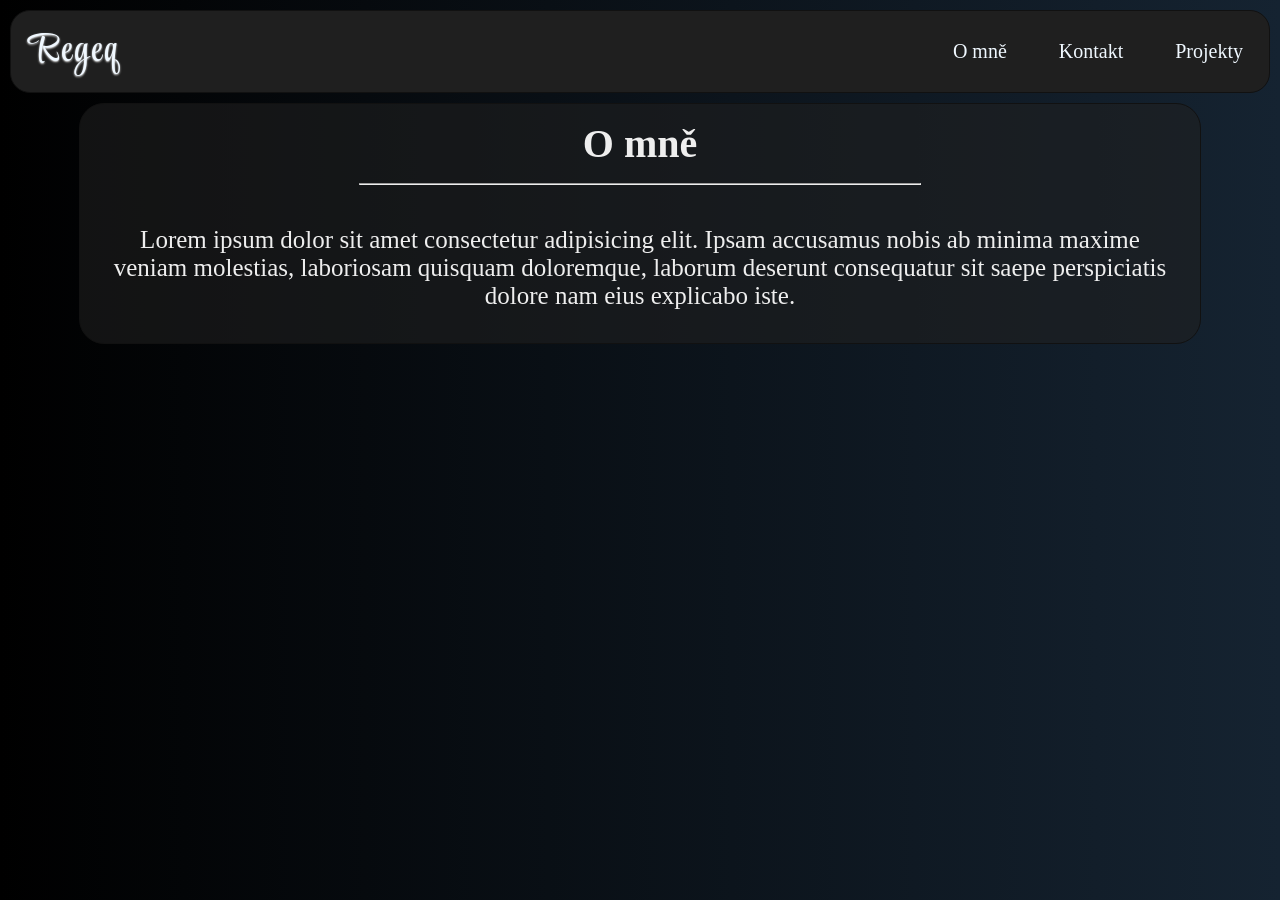
<file: index.html>
<!DOCTYPE html>
<html lang="en">
<head>
    <meta charset="UTF-8">
    <meta name="viewport" content="width=device-width, initial-scale=1.0">

    <link rel="stylesheet" href="styles.css">
    <link rel="preconnect" href="https://fonts.googleapis.com">
    <link rel="preconnect" href="https://fonts.gstatic.com" crossorigin>
    <link href="https://fonts.googleapis.com/css2?family=Lato:ital,wght@0,100;0,300;0,400;0,700;0,900;1,100;1,300;1,400;1,700;1,900&family=Libre+Baskerville:ital,wght@0,400..700;1,400..700&family=Roboto:ital,wdth@0,75..100;1,75..100&family=Source+Code+Pro:ital,wght@0,200..900;1,200..900&family=Source+Sans+3:ital,wght@0,200..900;1,200..900&family=Source+Serif+4:ital,opsz,wght@0,8..60,200..900;1,8..60,200..900&family=Style+Script&display=swap" rel="stylesheet">
    
    <title>Regeq</title>
</head>
<body>
    <nav class="navbar">    
        <h1 class="logo">Regeq</h1>

        <div class="links">
            <a href="#about">O mně</a>
            <a href="#contact">Kontakt</a>
            <a href="projects/projects.html">Projekty</a>
        </div>
    </nav>

    <main>
        <div class="main-content">
            <h2 id="about">O mně</h2>
            <hr style="width:50%">
            <p>Lorem ipsum dolor sit amet consectetur adipisicing elit. Ipsam accusamus nobis ab minima maxime veniam molestias, laboriosam quisquam doloremque, laborum deserunt consequatur sit saepe perspiciatis dolore nam eius explicabo iste.</p>
        </div>
    </main>

</body>
</html>
</file>
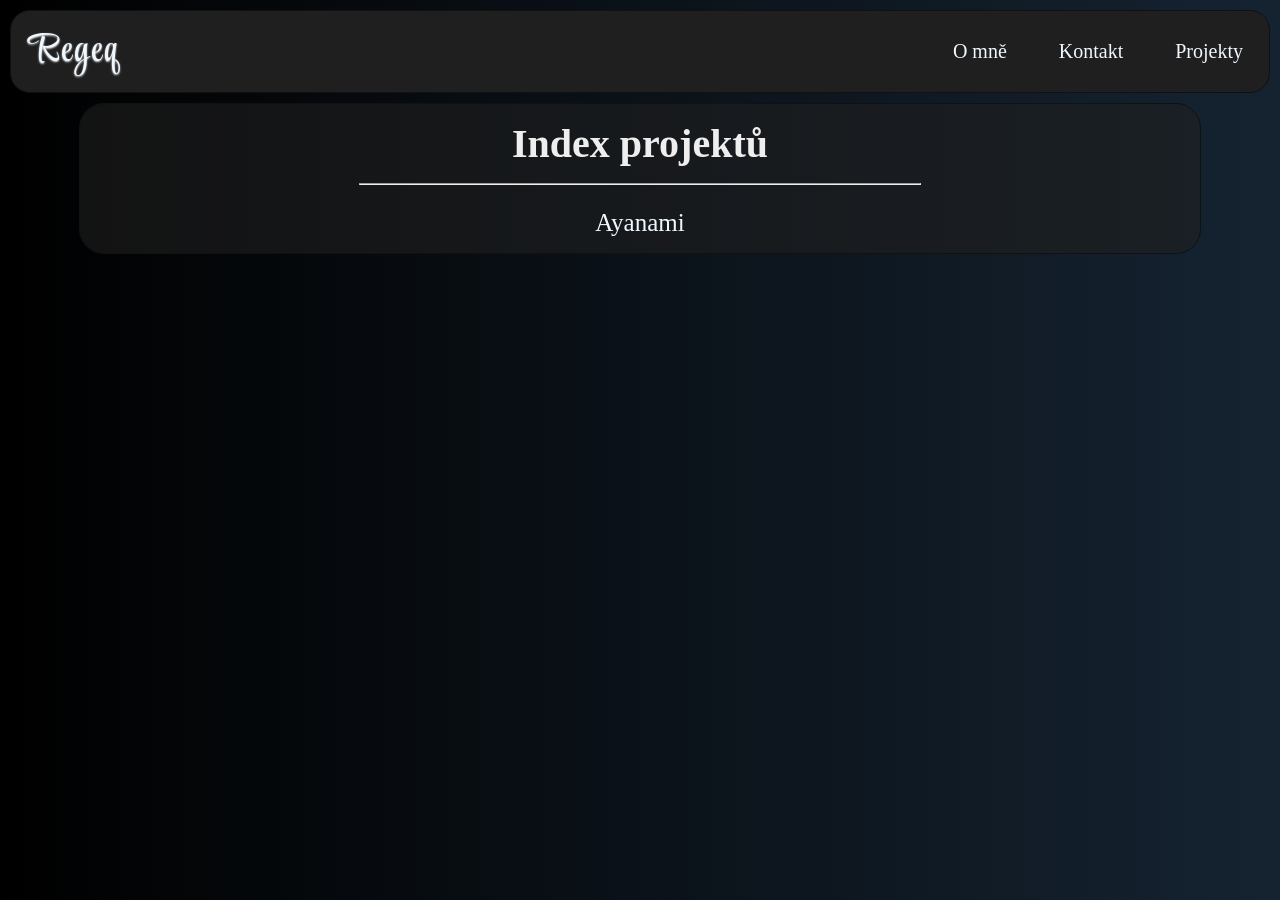
<file: projects/projects.html>
<!DOCTYPE html>
<html lang="en">
<head>
    <meta charset="UTF-8">
    <meta name="viewport" content="width=device-width, initial-scale=1.0">

    <link rel="stylesheet" href="../styles.css">
    <link rel="preconnect" href="https://fonts.googleapis.com">
    <link rel="preconnect" href="https://fonts.gstatic.com" crossorigin>
    <link href="https://fonts.googleapis.com/css2?family=Lato:ital,wght@0,100;0,300;0,400;0,700;0,900;1,100;1,300;1,400;1,700;1,900&family=Libre+Baskerville:ital,wght@0,400..700;1,400..700&family=Roboto:ital,wdth@0,75..100;1,75..100&family=Source+Code+Pro:ital,wght@0,200..900;1,200..900&family=Source+Sans+3:ital,wght@0,200..900;1,200..900&family=Source+Serif+4:ital,opsz,wght@0,8..60,200..900;1,8..60,200..900&family=Style+Script&display=swap" rel="stylesheet">
    
    <title>Regeq</title>
</head>
<body>
    <nav class="navbar">    
        <h1 class="logo">Regeq</h1>

        <div class="links">
            <a href="../index.html#about">O mně</a>
            <a href="../index.html#contact">Kontakt</a>
            <a href="projects.html">Projekty</a>
        </div>
    </nav>

    <main>
        <div class="main-content">
            <h2 id="about">Index projektů</h2>
            <hr style="width:50%">

            <div class="index_links">
                <a href="ayanami/ayanami.html">Ayanami</a>
            </div>

        </div>
    </main>

</body>
</html>
</file>
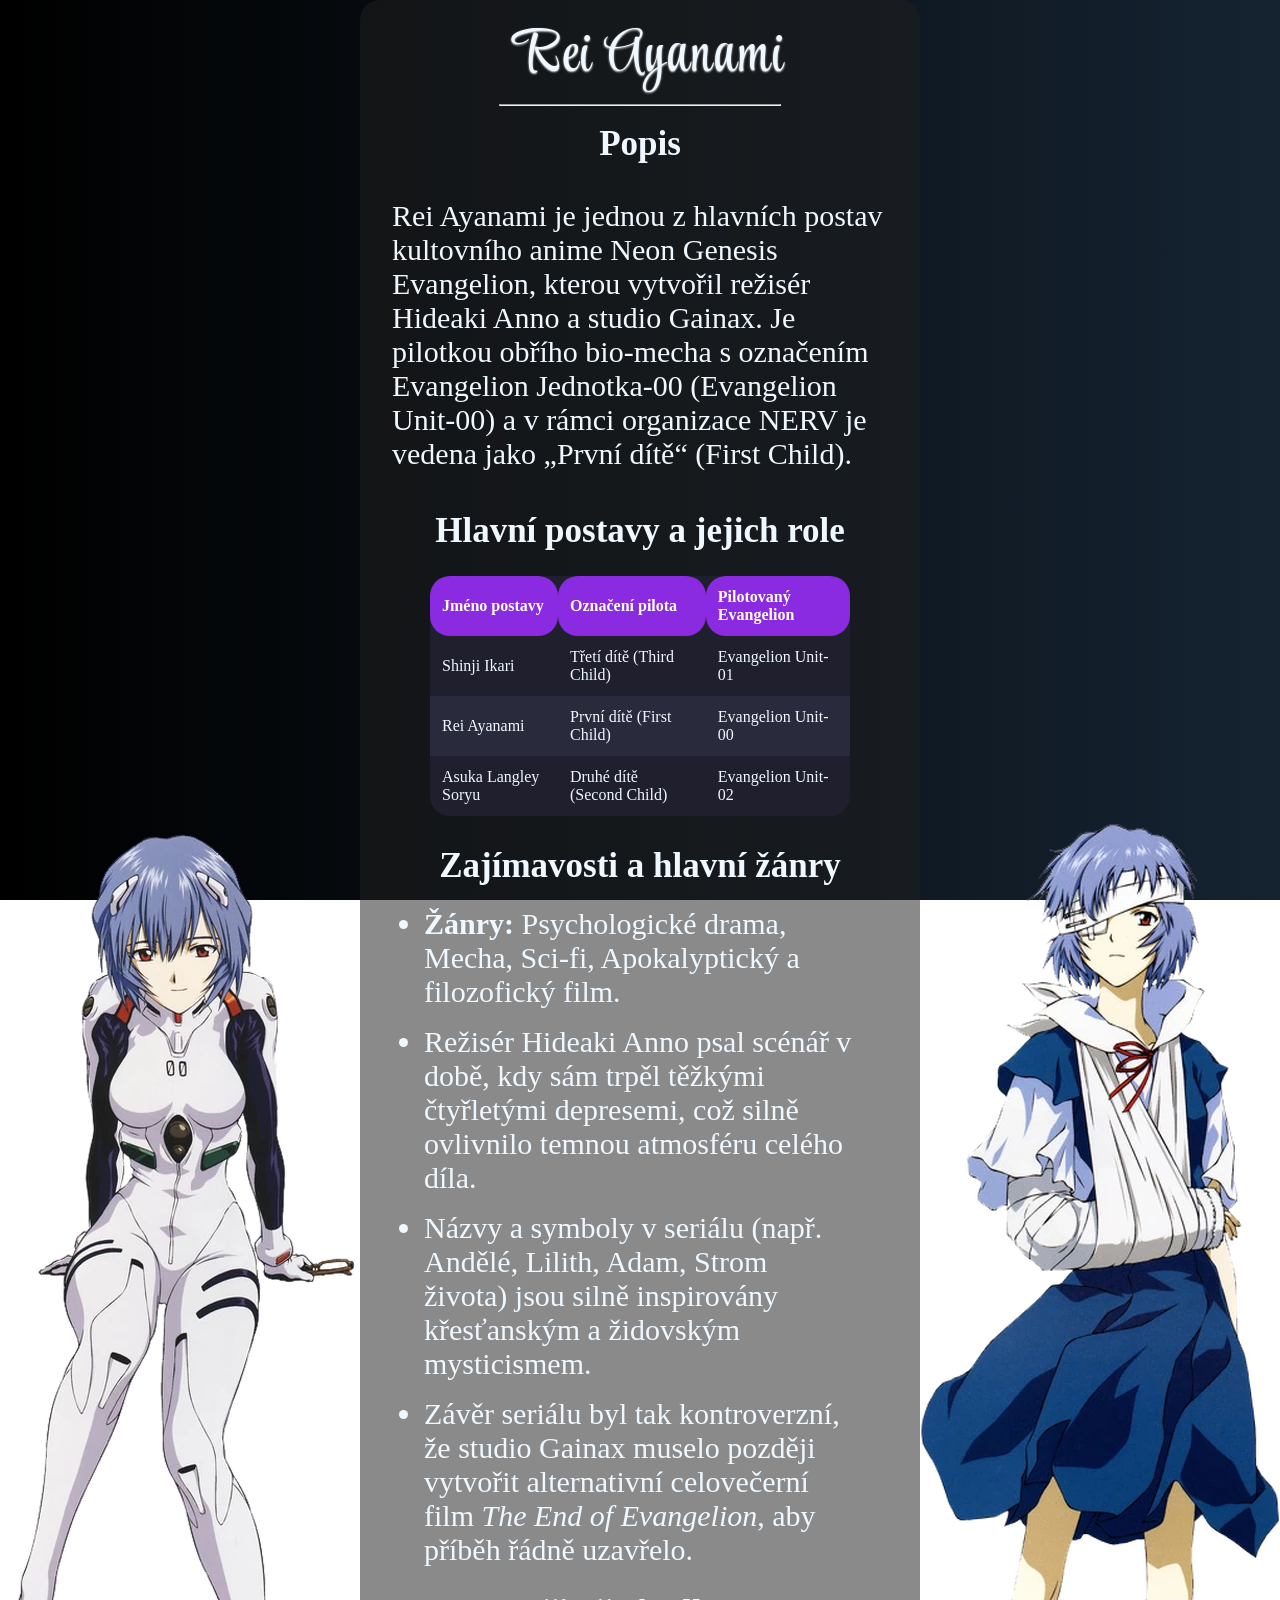
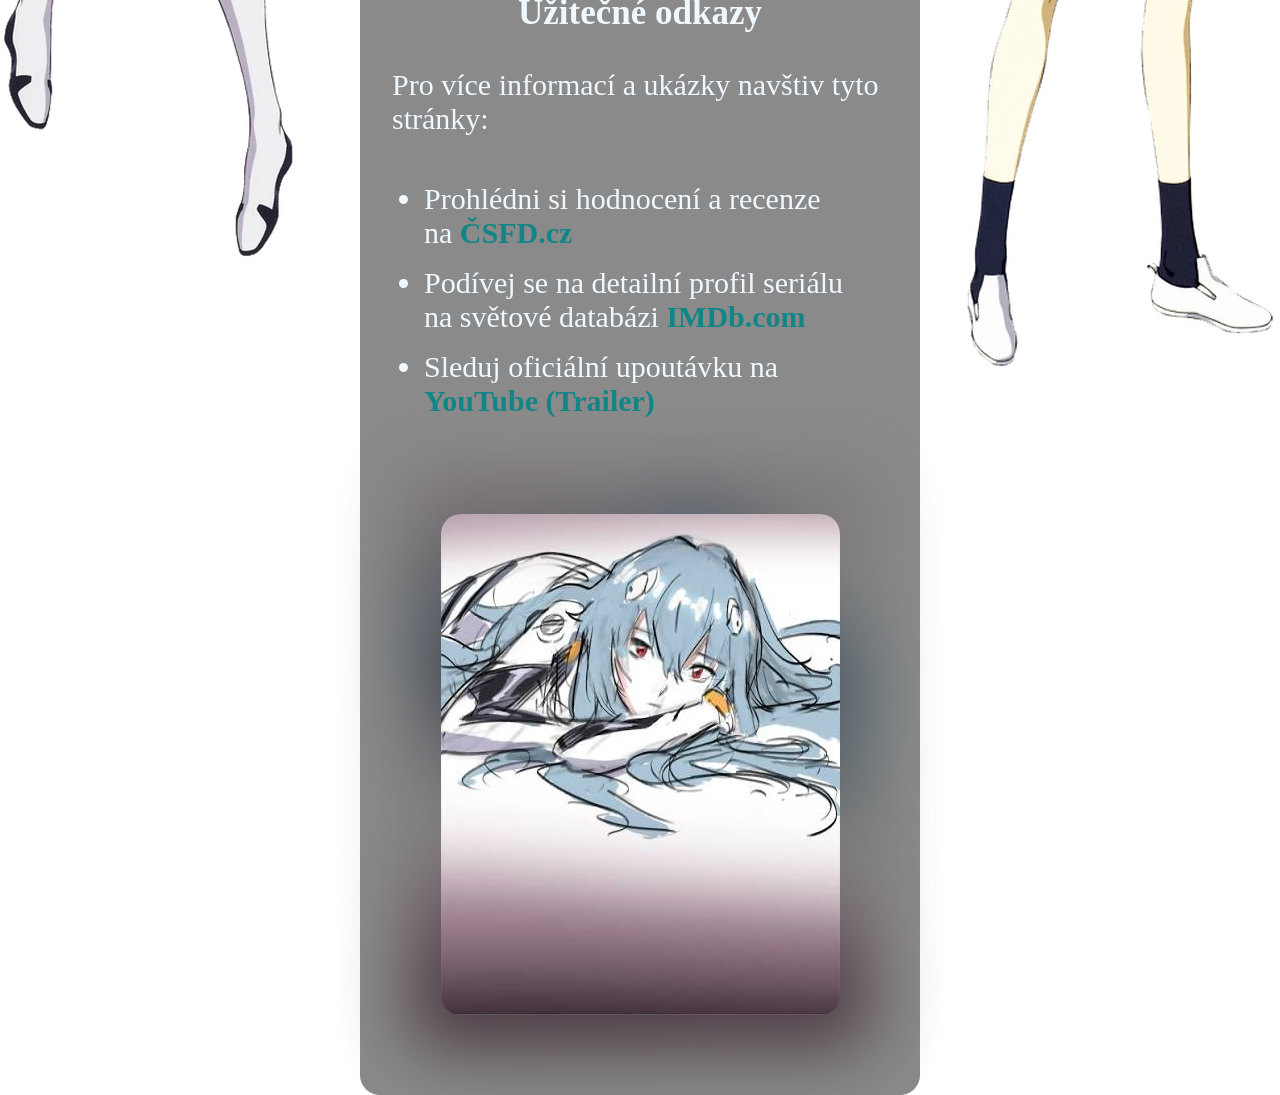
<file: projects/ayanami/ayanami.html>
<!DOCTYPE html>
<html lang="en">
<head>
    <meta charset="UTF-8">
    <meta name="viewport" content="width=device-width, initial-scale=1.0">
    <link rel="stylesheet" href="styles.css">
    <link rel="preconnect" href="https://fonts.googleapis.com">
    <link rel="preconnect" href="https://fonts.gstatic.com" crossorigin>
    <link href="https://fonts.googleapis.com/css2?family=Lato:ital,wght@0,100;0,300;0,400;0,700;0,900;1,100;1,300;1,400;1,700;1,900&family=Libre+Baskerville:ital,wght@0,400..700;1,400..700&family=Roboto:ital,wdth@0,75..100;1,75..100&family=Source+Code+Pro:ital,wght@0,200..900;1,200..900&family=Source+Sans+3:ital,wght@0,200..900;1,200..900&family=Source+Serif+4:ital,opsz,wght@0,8..60,200..900;1,8..60,200..900&family=Style+Script&display=swap" rel="stylesheet">
    
    <title>Rei Ayanami</title>
</head>
<body>
    <div class="image left">
        <img src="assets/Rei_Ayanami_29.webp" alt="Rei Ayanami">
    </div>

    <div class="main-content">
        <h1>Rei Ayanami</h1>
        <hr class="h1hr">
        <h2>Popis</h2>
        <p>Rei Ayanami je jednou z hlavních postav kultovního anime Neon Genesis Evangelion, kterou vytvořil režisér Hideaki Anno a studio Gainax. Je pilotkou obřího bio-mecha s označením Evangelion Jednotka-00 (Evangelion Unit-00) a v rámci organizace NERV je vedena jako „První dítě“ (First Child).</p>
        
                <h2>Hlavní postavy a jejich role</h2>
        <table>
            <thead>
                <tr>
                    <th>Jméno postavy</th>
                    <th>Označení pilota</th>
                    <th>Pilotovaný Evangelion</th>
                </tr>
            </thead>
            <tbody>
                <tr>
                    <td>Shinji Ikari</td>
                    <td>Třetí dítě (Third Child)</td>
                    <td>Evangelion Unit-01</td>
                </tr>
                <tr>
                    <td>Rei Ayanami</td>
                    <td>První dítě (First Child)</td>
                    <td>Evangelion Unit-00</td>
                </tr>
                <tr>
                    <td>Asuka Langley Soryu</td>
                    <td>Druhé dítě (Second Child)</td>
                    <td>Evangelion Unit-02</td>
                </tr>
            </tbody>
        </table>

        <h2>Zajímavosti a hlavní žánry</h2>
        <ul>
            <li><strong>Žánry:</strong> Psychologické drama, Mecha, Sci-fi, Apokalyptický a filozofický film.</li>
            <li>Režisér Hideaki Anno psal scénář v době, kdy sám trpěl těžkými čtyřletými depresemi, což silně ovlivnilo temnou atmosféru celého díla.</li>
            <li>Názvy a symboly v seriálu (např. Andělé, Lilith, Adam, Strom života) jsou silně inspirovány křesťanským a židovským mysticismem.</li>
            <li>Závěr seriálu byl tak kontroverzní, že studio Gainax muselo později vytvořit alternativní celovečerní film <em>The End of Evangelion</em>, aby příběh řádně uzavřelo.</li>
        </ul>

        
        <h2>Užitečné odkazy</h2>
        <p>Pro více informací a ukázky navštiv tyto stránky:</p>
        <ul>
            <li>Prohlédni si hodnocení a recenze na <a href="https://csfd.cz" target="_blank">ČSFD.cz</a></li>
            <li>Podívej se na detailní profil seriálu na světové databázi <a href="https://imdb.com" target="_blank">IMDb.com</a></li>
            <li>Sleduj oficiální upoutávku na <a href="https://youtube.com" target="_blank">YouTube (Trailer)</a></li>
        </ul>

        <div class="footerimg">
            <img src="assets/images.jpg" alt="Rei Ayanami">
        </div>
    </div>

    <div class="image right">
        <img src="assets/Rei_Ayanami.webp" alt="Rei Ayanami">
    </div>
</body>
</html>
</file>
<file: styles.css>
.logo {
  text-shadow: 0px 1px 2px #eeeeee;

  font-family: "Style Script", cursive;
  font-weight: 400;
  font-style: normal;
  font-size: 40px;
  letter-spacing: 2px;

  color: aliceblue;
  margin: 10px 0px 10px 20px;
}

body {
  margin: 0;
  padding: 0;
  overflow-x: hidden;

  background: #152331;
  background: -webkit-linear-gradient(to right, #000000, #152331);
  background: linear-gradient(to right, #000000, #152331);
  align-items: center;
}

.navbar {
  display: flex;
  flex-direction: row;
  justify-content: space-between;
  align-items: stretch;
  background-color: #1f1f1f;
  border: 1.5px solid #111111;
  border-radius: 20px;
  margin: 10px;

  -webkit-user-select: none;    
  -moz-user-select: none;
  -ms-user-select: none;
  user-select: none;
  cursor: default
}

.navbar a {
  color: aliceblue;
  margin: 0px;
  padding: 0;
  text-decoration: none;
  font-size: 20px;

  display: flex;         
  align-items: center; 

  padding: 0 26px;
}

.navbar a:hover {
  border-radius: 20px;
  background-color: #353535;
  text-shadow: 0px 1px 5px #eeeeee;
}

.navbar .links {
  display: flex;
  border-radius: 20px;
  align-items: stretch;
}

html {
  scroll-behavior: smooth;
}

.main-content {
  display: flex;
  flex-direction: column;
  margin: 0 auto;
  background-color: #1f1f1f95;
  width: 70rem;
  align-items: center;
  justify-content: center;
  border-radius: 25px;
  border: 1px solid #111111;
  color: #eeeeee;
  text-align: center;
  
}

.main-content h2 {
  font-size: 40px;
  padding: 0;
  margin: 1rem 0.5rem 0.5rem 0.5rem;
}

.main-content p {
  padding: 0.5rem 2rem;
  font-size: 25px;
}

.index_links {
  margin: 1rem;
}

.index_links a {
  color: aliceblue;
  text-decoration: none;
  font-size: 25px;
}

.index_links a:hover {
  text-shadow: 0px 1px 5px #eeeeee;
}
</file>
<file: projects/ayanami/styles.css>
body {
  margin: 0;
  min-height: 100vh;
  
  display: flex;
  flex-direction: row;
  justify-content: space-evenly;
  align-items: center;
  
  background: #152331;
  background: -webkit-linear-gradient(to right, #000000, #152331);
  background: linear-gradient(to right, #000000, #152331);
  align-items: center;
  background-repeat: no-repeat;
  background-attachment: fixed;
}

.main-content {
  display: flex;
  flex-direction: column;
  width: 1000px;
  height: 75%;
  background-color: #1f1f1f85;
   
  justify-content: center;
  align-items: center;

  border-radius: 20px;
}

.main-content p {
  color: aliceblue;
  font-size: 30px;
  padding: 0rem 2rem;
}

.main-content h1 {
  text-shadow: 0px 1px 2px #eeeeee;

  font-family: "Style Script", cursive;
  font-weight: 400;
  font-style: normal;
  font-size: 60px;
  letter-spacing: 2px;

  color: aliceblue;
  margin: 10px 0px -5px 20px;

  -webkit-user-select: none;    
  -moz-user-select: none;
  -ms-user-select: none;
  user-select: none;
  cursor: default
}

.h1hr {
  width: 50%;
}

.main-content h2 {
  margin: 10px 0 5px 0;
  padding: 0;
  font-size: 35px;
  color:aliceblue
}

.image {
  margin: 0;

  -webkit-user-select: none;    
  -moz-user-select: none;
  -ms-user-select: none;
  user-select: none;
  cursor: default
}

.image.left {
  padding: 0; 
}

.image.right {
  margin: 100px 0px 0px 0px
}

table {
  width: 75%;
  border-collapse: collapse;
  margin: 20px 0;
  background-color: #1f1f2e;
  color: aliceblue;

  border-radius: 20px;
}

th, td {
  padding: 12px;
  text-align: left;
}

th {
  background-color: #8a2be2;
  color: white;
  border-radius: 20px;
}

tr:nth-child(even) {
  background-color: #2a2a3d;
}

       
a {
  color: #128686;
  text-decoration: none;
  font-weight: bold;
}

a:hover {
  text-decoration: underline;
  text-shadow: 0px 1px 2px #eeeeee; 
}

ul {
  color: aliceblue;
  font-size: 30px;
  margin: 0 0.5rem;
  padding: 0.5rem 3rem;
}

li {
  color: aliceblue;
  font-size: 30px;
  margin: 0 0.5rem;
  padding: 0.5rem 0;
  
}


.footerimg {
  position: relative;
  display: inline-block;
  margin: 5rem auto;
  z-index: 1;

  -webkit-user-select: none;    
  -moz-user-select: none;
  -ms-user-select: none;
  user-select: none;
  cursor: default
}

.footerimg img {
  display: block;
  border-radius: 20px;
  position: relative;
  z-index: 3;
  max-width: 100%;
  height: auto;
}

.footerimg::before {
  content: "";
  position: absolute;
  
  inset: -30px;          
  z-index: 2;

  background-image: url("assets/images.jpg"); 
  background-size: cover;
  background-position: center;
  
  filter: blur(35px) saturate(1.8) brightness(0.5); 
  opacity: 0.85;
  border-radius: 20px;
}
</file>
